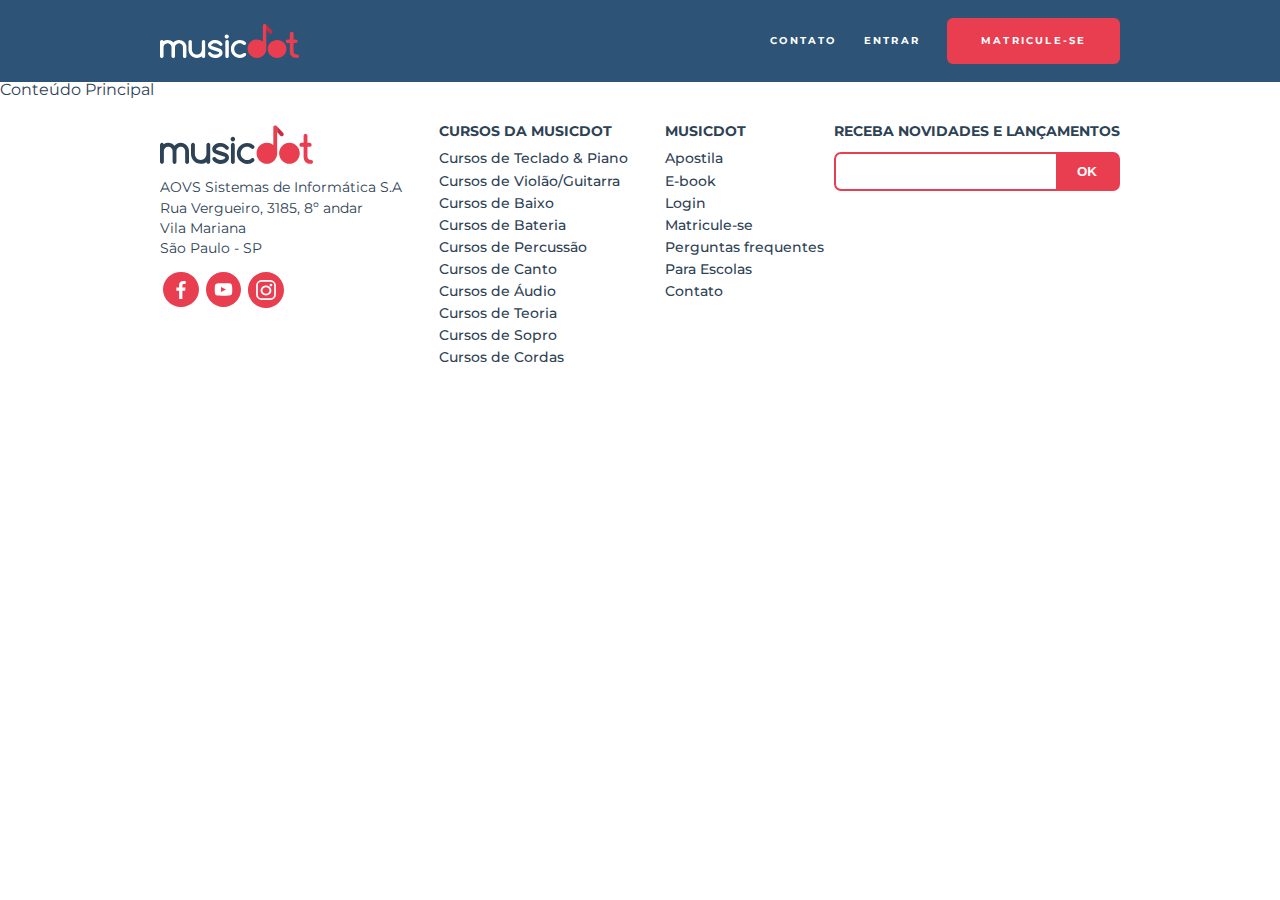
<file: index.html>
<html>
  <head>
    <meta charset="UTF-8" />
    <meta name="viewport" content="width=device-width" />
    <title>MusicDot</title>
    <link rel="icon" href="img/favicon.ico" />
    <link rel="stylesheet" href="https://fonts.googleapis.com/css?family=Montserrat:300,400,500,600,700,&display=block">
    <link rel="stylesheet" href="css/reset.css">
    <link rel="stylesheet" href="css/container.css">
    <link rel="stylesheet" href="css/cabecalho.css">
    <link rel="stylesheet" href="css/rodape.css">
    <link rel="stylesheet" href="css/form-newsletter.css">
    <!-- <link rel="stylesheet" href="css/estilos.css" /> -->
  </head>

  <body>
    <header class="cabecalho container">
      <a href="index.html">
        <img
          class="cabecalho__logo"
          src="img/musicdot-logo-light.svg"
          title="Ir para a página inicial da MusicDot"
          alt="MusicDot"
        />
      </a>

      <nav>
        <ul class="cabecalho__menu">
          <li class="cabecalho__item-menu"><a href="sobre.html#contato">Contato</a></li>
          <li class="cabecalho__item-menu"><a href="#">Entrar</a></li>
          <li class="cabecalho__item-menu cabecalho__item-menu--matricular"><a href="#">Matricule-se</a></li>
        </ul>
      </nav>
    </header>

    <main>
      <p>Conteúdo Principal</p>
    </main>

    <footer class="rodape container">
      <section class="rodape__secao rodape__secao--sobre">
        <img class="rodape__logo" src="img/logo.svg" alt="logo da musicDot">
          <p class="rodape__infos-empresa">
            AOVS Sistemas de Informática S.A
            <br>
            Rua Vergueiro, 3185, 8º andar
            <br>
            Vila Mariana
            <br>
            São Paulo - SP
          </p>

          <ul class="rodape__lista-midias-sociais">
            <li class="rodape__item-midias-sociais">
              <a href="https://www.facebook.com/musicdotonline">
              <img src="img/footer-icone-facebook.svg" alt="MusicDot no Facebook">
              </a>
            </li>
            
            <li class="rodape__item-midias-sociais">
              <a href="https://www.youtube.com/user/musicdotonline">
              <img src="img/footer-icone-youtube.svg" alt="MusicDot no YouTube">
              </a>
            </li>
            
            <li class="rodape__item-midias-sociais">
              <a href="https://www.instagram.com/musicdotonline/">
              <img src="img/footer-icone-instagram.svg" alt="Instagram">
              </a>
            </li>
            </ul>
      </section>

      <section class="rodape__secao rodape__secao--cursos">
        <h2 class="rodape__titulo"> Cursos da MusicDot </h2>
          <nav>
            <ul>
              <li class="rodape__item-lista"><a href="#">Cursos de Teclado & Piano</a></li>
              <li class="rodape__item-lista"><a href="#">Cursos de Violão/Guitarra</a></li>
              <li class="rodape__item-lista"><a href="#">Cursos de Baixo</a></li>
              <li class="rodape__item-lista"><a href="#">Cursos de Bateria</a></li>
              <li class="rodape__item-lista"><a href="#">Cursos de Percussão</a></li>
              <li class="rodape__item-lista"><a href="#">Cursos de Canto</a></li>
              <li class="rodape__item-lista"><a href="#">Cursos de Áudio</a></li>
              <li class="rodape__item-lista"><a href="#">Cursos de Teoria</a></li>
              <li class="rodape__item-lista"><a href="#">Cursos de Sopro</a></li>
              <li class="rodape__item-lista"><a href="#">Cursos de Cordas</a></li>
            </ul>
          </nav>
      </section>

      <section class="rodape__secao rodape__secao--links">
        <h2 class="rodape__titulo"> MusicDot </h2>
          <nav>
            <ul>
              <li class="rodape__item-lista"><a href="#">Apostila</a></li>
              <li class="rodape__item-lista"><a href="#">E-book</a></li>
              <li class="rodape__item-lista"><a href="#">Login</a></li>
              <li class="rodape__item-lista"><a href="#">Matricule-se</a></li>
              <li class="rodape__item-lista"><a href="#">Perguntas frequentes</a></li>
              <li class="rodape__item-lista"><a href="#">Para Escolas</a></li>
              <li class="rodape__item-lista"><a href="#">Contato</a></li>
            </ul>
          </nav>
      </section>

      <section class="rodape_secao rodape__secao--newsletter">
        <h2 class="rodape__titulo">
          Receba novidades e lançamentos
        </h2>

        <form action="#" method="GET" class="form-newsletter">
          <label for="form-newsletter__label" class="form-newsletter__label">Seu email pessoal</label>
          <input id="email-newsletter" name="email-newsletter" type="email" class="form-newsletter__campo">
          <button type="submit" class="form-newsletter__botao">
            OK
          </button>
        </form>
      </section>
    </footer>
  </body>
</html>
</file>
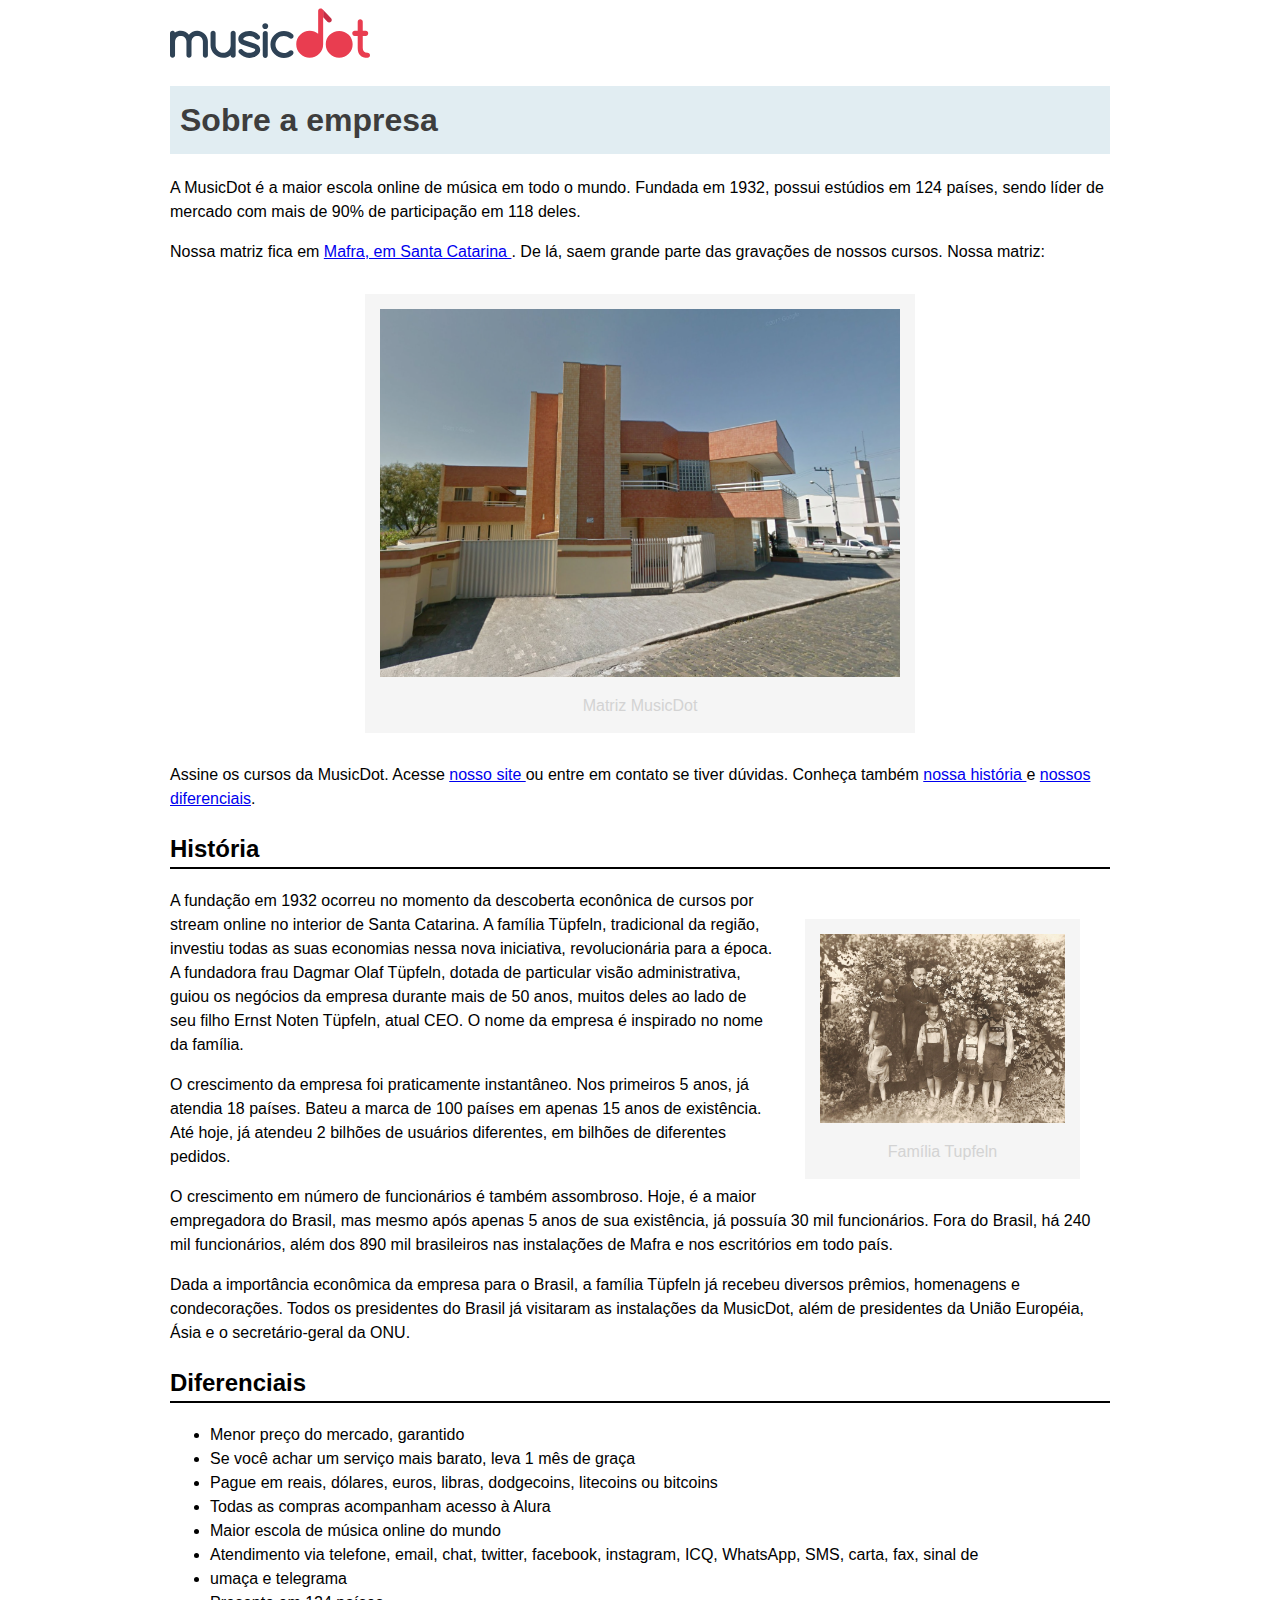
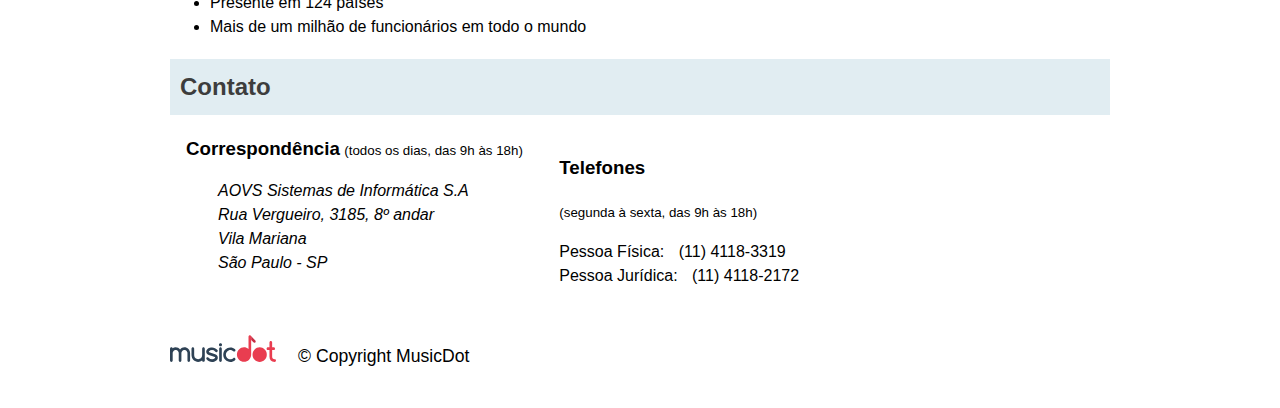
<file: sobre.html>
<!Doctype html>
<html lang="pt-BR">
  <head>
    <meta charset="UTF-8"> 
    <meta name="viewport" content="width=device-width">
    <title>MusicDot | Sobre a empresa</title>
    <link href="img/favicon.ico" rel="icon">
    <link href="css/sobre.css" rel="stylesheet">
  </head>

  <body>
    <img src="img/logo.svg" alt="musicDot" />

    <h1 class="titulo">Sobre a empresa</h1>

    <p>
      A MusicDot é a maior escola online de música em todo o mundo. Fundada em
      1932, possui estúdios em 124 países, sendo líder de mercado com mais de
      90% de participação em 118 deles.
    </p>

    <p>
      Nossa matriz fica em <a href="http://maps.google.com.br/?q=190,GabrielDequech,Mafra,SC"> Mafra, em Santa Catarina </a>. De lá, saem grande parte
      das gravações de nossos cursos. Nossa matriz:
    </p>

    <figure class="matriz-musicdot">
      <img
        src="img/matriz-musicdot.png"
        alt="foto do prédio que é a matriz da empresa musicDot"
      />
      <figcaption>Matriz MusicDot</figcaption>
    </figure>

    <p>
      Assine os cursos da MusicDot. Acesse <a href="index.html"> nosso site </a> ou entre em contato se
      tiver dúvidas. Conheça também <a href="#historia"> nossa história </a> e <a href="#diferenciais"> nossos diferenciais</a>.
    </p>

    <h2 id="historia" class="subtitulo">História</h2>

    <figure class="familia-tupfeln">
      <img
        src="img/familia-tupfeln.jpg"
        alt="foto da família Tupfeln que criou a musicDot"
      />
      <figcaption>Família Tupfeln</figcaption>
    </figure>

    <p>
      A fundação em 1932 ocorreu no momento da descoberta econônica de cursos
      por stream online no interior de Santa Catarina. A família Tüpfeln,
      tradicional da região, investiu todas as suas economias nessa nova
      iniciativa, revolucionária para a época. A fundadora frau Dagmar Olaf
      Tüpfeln, dotada de particular visão administrativa, guiou os negócios da
      empresa durante mais de 50 anos, muitos deles ao lado de seu filho Ernst
      Noten Tüpfeln, atual CEO. O nome da empresa é inspirado no nome da
      família.
    </p>

    <p>
      O crescimento da empresa foi praticamente instantâneo. Nos primeiros 5
      anos, já atendia 18 países. Bateu a marca de 100 países em apenas 15 anos
      de existência. Até hoje, já atendeu 2 bilhões de usuários diferentes, em
      bilhões de diferentes pedidos.
    </p>

    <p>
      O crescimento em número de funcionários é também assombroso. Hoje, é a
      maior empregadora do Brasil, mas mesmo após apenas 5 anos de sua
      existência, já possuía 30 mil funcionários. Fora do Brasil, há 240 mil
      funcionários, além dos 890 mil brasileiros nas instalações de Mafra e nos
      escritórios em todo país.
    </p>

    <p>
      Dada a importância econômica da empresa para o Brasil, a família Tüpfeln
      já recebeu diversos prêmios, homenagens e condecorações. Todos os
      presidentes do Brasil já visitaram as instalações da MusicDot, além de
      presidentes da União Européia, Ásia e o secretário-geral da ONU.
    </p>

    <h2 id="diferenciais" class="subtitulo">Diferenciais</h2>
    <p>  
      <ul>
        <li> Menor preço do mercado, garantido</li>
        <li> Se você achar um serviço mais barato, leva 1 mês de graça</li>
        <li> Pague em reais, dólares, euros, libras, dodgecoins, litecoins ou bitcoins</li>
        <li> Todas as compras acompanham acesso à Alura</li>
        <li> Maior escola de música online do mundo</li>
        <li> Atendimento via telefone, email, chat, twitter, facebook, instagram, ICQ, WhatsApp, SMS, carta, fax, sinal de </li><li>umaça e telegrama</li>
        <li> Presente em 124 países</li>
        <li> Mais de um milhão de funcionários em todo o mundo</li>
      </ul>    
    </p>
  </body>

  <h2 class="titulo">Contato</h2>

  <div class="contato__secao">
    <h3 class="contato__subtitulo">Correspondência</h3> <small>(todos os dias, das 9h às 18h)</small> 
    <address class="contato__info">
      AOVS Sistemas de Informática S.A
      <br>
        Rua Vergueiro, 3185, 8º andar
        <br>
        Vila Mariana
        <br>
        São Paulo - SP
      </address>
  </div>
  <div id="contato" class="contato__secao contato__secao--telefone">
        <h3>Telefones</h3> <small>(segunda à sexta, das 9h às 18h)</small>
        <dl>
            <dt class="contato__info-titulo">Pessoa Física:</dt>
            <dd class="contato__info-descricao">(11) 4118-3319</dd>
        <dl>
            <dt class="contato__info-titulo">Pessoa Jurídica:</dt>
            <dd class="contato__info-descricao">(11) 4118-2172</dd>
        </dl>    
        </dl>
  </div>

  <footer class="rodape">
    <img src="img/logo.svg" alt="Logo da MusicDot" class="rodape__logo">
    <p class="rodape__copyright"> &copy; Copyright MusicDot</p>
  </footer>



</html>
</file>
<file: css/container.css>
.container {
    padding-left: 5%;
    padding-right: 5%;
}

@media (min-width: 1066px) {
    .container {
        padding-left: calc((100% - 960px) / 2);
        padding-right: calc((100% - 960px) / 2);
    }
}

@media (min-width: 1440px) {
    .container {
        padding-left: calc((100% - 1200px) / 2);
        padding-right: calc((100% - 1200px) / 2);
    }
}
</file>
<file: css/cabecalho.css>
.cabecalho {
    text-align: center;
    font-size: 0.6rem;
    font-weight: bold;
    text-transform: uppercase;
    letter-spacing: 0.23em;
    color: #FFF;
    background-color: #2d5377;

}

.cabecalho__logo {
    padding: 1.5em 0;
    width: 14.5em;
}

.cabecalho__menu {
    display: flex;
    justify-content: space-evenly;
    flex-wrap: wrap;
    background-color: #272B3A87;
}

.cabecalho__item-menu {
    display: inline-block;
}

.cabecalho__item-menu a {
    display: inline-block;
    padding: 1.86em 1.42em;
}

@media (max-width: 640px) {
    .cabecalho {
      padding: 0;
    }
  }
  

@media (min-width: 640px) {
    .cabecalho {
        padding-top: 0;
        padding-bottom: 0;
        display: flex;
        justify-content: space-between;
        align-items: center;
    }

    .cabecalho__logo {
        padding: 2.5em 0;
}

    .cabecalho__menu {
        background-color: transparent;
    }
}

@media (min-width: 770px) {
    .cabecalho__item-menu--matricular {
        margin-left: 1.42em;
        border-radius: 6px;
        background-color: #e93d50;
    }

    .cabecalho__item-menu--matricular a {
        padding: 1.8em 3.5em;
    }
}
</file>
<file: css/rodape.css>
.rodape {
    padding-top: 2em;
    padding-bottom: 2em;
    text-align: center;
    font-size: 0.7rem;
}

.rodape__logo {
    margin-bottom: 1em;
    width: 11.25em;
}

.rodape__lista-midias-sociais {
    display: flex;
    justify-content: center;
}

.rodape__infos-empresa {
    line-height: 1.5;
}

.rodape__lista-midias-sociais {
    display: flex;
    justify-content: center;
    margin-top: 1em;
}

.rodape__item-midias-sociais {
    width: 2.62em;
    margin: 0 .25em;
}

.rodape__item-midias-sociais img {
    width: 100%;
}

.rodape__titulo {
    margin-bottom: 1em;
    font-size: 1.45em;
    font-weight: bold;
    text-transform: uppercase;
}

.rodape__item-lista {
    font-weight: 500;
    margin: 0.625em 0;
}

@media (max-width: 640px) {
    .rodape__secao + .rodape__secao {
    margin-top: 2em;
    }
}

@media (min-width: 640px) and (max-width: 1200px) {
    .rodape {
        display: flex;
        flex-wrap: wrap;
        justify-content: space-between;
        font-size: 1rem;
    }

    .rodape__secao--sobre,
    .rodape__secao--cursos,
    .rodape__secao--links,
    .rodape__secao--newsletter {
        width: 45%;
    }

    .rodape__secao--cursos {
        order: 1;
        margin: 0;
    }

    .rodape__secao--links {
        order: 2;
        margin: 0;
    }

    .rodape__secao--sobre {
        order: 3;
        margin-top: 2em;
    }

    .rodape__secao--newsletter {
        order: 4;
        margin-top: 2em;
    }
}

@media (min-width: 1200px) {
    .rodape {
        display: flex;
        justify-content: space-between;
        font-size: 0.85rem;
        text-align: left;
    }

    .rodape__titulo {
        font-size: 1em;
    }

    .rodape__lista-midias-sociais {
        justify-content: left;
    }

    .rodape__secao {
        margin-top: 0;
    }

    .rodape__secao + .rodape__secao {
        margin-left: 2em;
    }
}
</file>
<file: css/form-newsletter.css>
.form-newsletter {
    display: flex;
    width: 100%;
    overflow: hidden;
    box-sizing: border-box;
    border-radius: 7px;
    border: 2px solid #e93d50;
    background-color: #e93d50;
}

.form-newsletter__label {
    position: absolute;
    left: -10000px;
    width: 1px;
    height: 1px;
    overflow: hidden;
}

.form-newsletter__campo {
    padding: .6rem .4rem;
    flex-grow: 1;
    border: none;
}

.form-newsletter__botao {
    flex-grow: 1;
    border: none;
    text-transform: uppercase;
    font-weight: 600;
    background-color: #e93d50;
    color: #fff;
}
</file>
<file: css/sobre.css>
body {
    width: 80%;
    max-width: 940px;
    font-size: 16px;
    line-height: 1.5;
    font-family: "Helvetica", "Lucida Grande";
    margin-left: auto;
    margin-right: auto;
}

.titulo {
    color: #3d3d3d;
    background-color: #E1EDF2;
    padding: 10px;
}

.subtitulo {
    border-bottom: 2px solid black;
}

figure {
    max-width: 100%;
    box-sizing: border-box;
    padding: 15px;
    margin: 30px;
    text-align: center;
    background-color: whitesmoke;
    color: lightgrey;
}

figcaption {
    margin-top: 10px;
}

.matriz-musicdot {
    width: 550px;
    margin-left: auto;
    margin-right: auto;
}

.familia-tupfeln {
    width: 275px;
    float: right;
}

figure img {
    width: 100%;
}

.contato__subtitulo {
    display: inline;
}

.contato__secao {
    display: inline-block;
    vertical-align: top;
    margin-left: 16px;
}

.contato__secao--telefone {
    margin-left: 32px;
}

.contato__info {
    margin: 16px 0 24px;
    padding-left: 32px;
}

.contato__info-titulo,
.contato__info-descricao {
    display: inline;
}

.contato__info-descricao {
    margin-left: 10px;
}

.rodape {
    padding: 1.75em 0;
    font-size: 1.1rem;
}

.rodape__logo {
    width: 6em;
}

.rodape__copyright {
    display: inline;
    margin-left: 1em;
}

@media (max-width: 850px) {
    .contato__secao {
        display: block;
        margin-left: 1em;
    }
}

@media (max-width: 622px) {
    .familia-tupfeln {
        float: none;
        margin: 0 auto;
    }
}

@media (max-width: 446px) {
    .contato__subtitulo {
        display: block;
        margin-bottom: 0;
    }

    .contato__info {
        padding-left: 5px;
        font-size: .92em;
        border-left: 2px solid lightgray;
    }

    .rodape {
        font-size: .92em;
    }
}

@media (max-width: 342px) {
    .contato__info-descricao {
        display: block;
        margin-left: 1em;
    }
}
</file>
